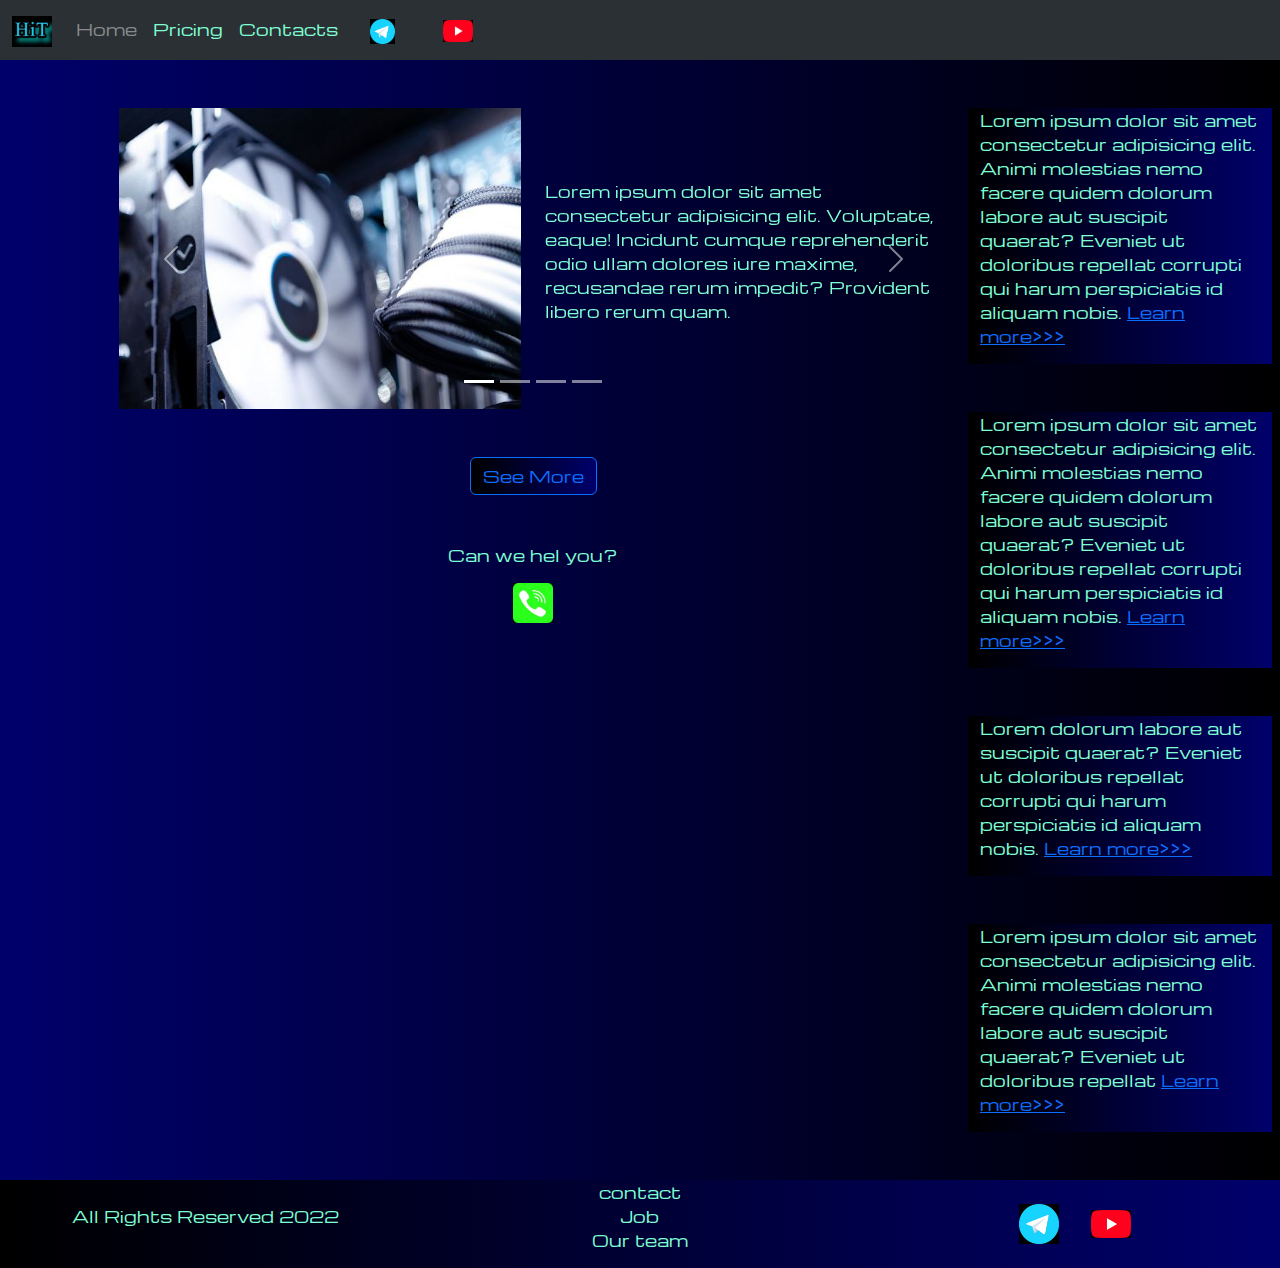
<file: index.html>
<!DOCTYPE html>
<html lang="en">

<head>
  <meta charset="UTF-8">
  <meta name="viewport" content="width=device-width, initial-scale=1.0">
  <link href="https://cdn.jsdelivr.net/npm/bootstrap@5.3.3/dist/css/bootstrap.min.css" rel="stylesheet"
    integrity="sha384-QWTKZyjpPEjISv5WaRU9OFeRpok6YctnYmDr5pNlyT2bRjXh0JMhjY6hW+ALEwIH" crossorigin="anonymous">
  <link rel="stylesheet" href="sours/styles/style.css">
  <link rel="stylesheet" href="sours/styles/bgvideo.css">

  <link rel="apple-touch-icon" sizes="180x180" href="sours/files/favicon_io//apple-touch-icon.png">
  <link rel="icon" type="image/png" sizes="32x32" href="sours/files/favicon_io//favicon-32x32.png">
  <link rel="icon" type="image/png" sizes="16x16" href="sours/files/favicon_io//favicon-16x16.png">
  <link rel="manifest" href="sours/files/favicon_io//site.webmanifest">

  <title>TwinT</title>
</head>

<body>
  <header>
    <nav class="navbar navbar-expand-lg bg-body-tertiary" data-bs-theme="dark">
      <div class="container-fluid">
        <a class="navbar-brand" href="/"><img src="sours/files/logo.jpg" alt="logo"></a>
        <button class="navbar-toggler" type="button" data-bs-toggle="collapse" data-bs-target="#navbarNav"
          aria-controls="navbarNav" aria-expanded="false" aria-label="Toggle navigation">
          <span class="navbar-toggler-icon"></span>
        </button>
        <div class="collapse navbar-collapse" id="navbarNav">
          <ul class="navbar-nav">
            <li class="nav-item">
              <a class="nav-link active" aria-current="page" href="/">Home</a>
            </li>
            <li class="nav-item">
              <a class="nav-link" href="pricing.html">Pricing</a>
            </li>
            <li class="nav-item">
              <a class="nav-link" href="pricing.html">Contacts</a>
            </li>
            <li class="nav-item">
              <a class="nav-link" href="pricing.html">
                <img style="width: 25px; margin-inline: 1em;" src="sours/images/tg.jpg" alt="...">
              </a>
            </li>
            <li class="nav-item">
              <a class="nav-link" href="pricing.html">
                <img style="width: 30px; margin-inline: 1em;" src="sours/images/photo_2024-12-14_00-02-40.jpg"
                  alt="...">
              </a>
            </li>
          </ul>
        </div>
      </div>
    </nav>
  </header>

  <section>

      <div class="container-fluid mt-4">
        <div class="row">
          <div class="col-lg-1">
          </div>

          <div class="col-lg-8 col-md-12 mt-4">
            <div class="row">
              <div id="carouselExampleIndicators" class="carousel slide" data-bs-ride="true">
                <div class="carousel-indicators">
                  <button type="button" data-bs-target="#carouselExampleIndicators" data-bs-slide-to="0" class="active"
                    aria-current="true" aria-label="Slide 1"></button>
                  <button type="button" data-bs-target="#carouselExampleIndicators" data-bs-slide-to="1"
                    aria-label="Slide 2"></button>
                  <button type="button" data-bs-target="#carouselExampleIndicators" data-bs-slide-to="2"
                    aria-label="Slide 3"></button>
                  <button type="button" data-bs-target="#carouselExampleIndicators" data-bs-slide-to="3"
                    aria-label="Slide 4"></button>
                </div>
                <div class="carousel-inner">
                  <div class="carousel-item active">
                    <div class="d-block w-100">
                      <div class="row">
                        <div class="col-lg-6 col-md-6">
                          <img src="sours/images/culler.jpg" class="w-100" alt="culler">
                        </div>
                        <div class="col-lg-6 col-md-6 slide-text">
                          <p>Lorem ipsum dolor sit amet consectetur adipisicing elit. Voluptate, eaque! Incidunt cumque
                            reprehenderit odio ullam dolores iure maxime, recusandae rerum impedit? Provident libero
                            rerum quam.</p>
                        </div>
                      </div>
                    </div>
                  </div>
                  <div class="carousel-item">
                    <div class="d-block w-100">
                      <div class="row">
                        <div class="col-lg-6 col-md-6">
                          <img src="sours/images/clawa.jpg" class="w-100" alt="keywords">
                        </div>
                        <div class="col-lg-6 col-md-6 slide-text">
                          <p>Lorem ipsum dolor sit amet consectetur adipisicing elit. Voluptate, eaque! Incidunt cumque
                            reprehenderit odio ullam dolores iure maxime, recusandae rerum impedit? Provident libero
                            rerum quam.</p>
                        </div>
                      </div>
                    </div>
                  </div>
                  <div class="carousel-item">
                    <div class="d-block w-100">
                      <div class="row">
                        <div class="col-lg-6 col-md-6">
                          <img src="sours/images/dualshock.jpg" class="w-100" alt="controller">
                        </div>
                        <div class="col-lg-6 col-md-6 slide-text">
                          <p>Lorem ipsum dolor sit amet consectetur adipisicing elit. Voluptate, eaque! Incidunt cumque
                            reprehenderit odio ullam dolores iure maxime, recusandae rerum impedit? Provident libero
                            rerum quam.</p>
                        </div>
                      </div>
                    </div>
                  </div>
                  <div class="carousel-item">
                    <div class="d-block w-100">
                      <div class="row">
                        <div class="col-lg-6 col-md-6">
                          <img src="sours/images/computer.jpg" class="w-100" alt="controller">
                        </div>
                        <div class="col-lg-6 col-md-6 slide-text">
                          <p>Lorem ipsum dolor sit amet consectetur adipisicing elit. Voluptate, eaque! Incidunt cumque
                            reprehenderit odio ullam dolores iure maxime, recusandae rerum impedit? Provident libero
                            rerum quam.</p>
                        </div>
                      </div>
                    </div>
                  </div>
                </div>
                <button class="carousel-control-prev" type="button" data-bs-target="#carouselExampleIndicators"
                  data-bs-slide="prev">
                  <span class="carousel-control-prev-icon" aria-hidden="true"></span>
                  <span class="visually-hidden">Previous</span>
                </button>
                <button class="carousel-control-next" type="button" data-bs-target="#carouselExampleIndicators"
                  data-bs-slide="next">
                  <span class="carousel-control-next-icon" aria-hidden="true"></span>
                  <span class="visually-hidden">Next</span>
                </button>
              </div>

              <div class="col-lg-12 col-md-12 text-center mt-4">
                <button type="button" class="btn btn-outline-primary my-4">See More</button>
              </div>
              <div class="col-lg-12 col-md-12 text-center mt-4">
                <p>Can we hel you?</p>
              </div>
              <div class="col-lg-12 col-md-12 text-center">
                <img class="call-anim" style="width: 40px;" src="sours/images/phone.jpg" alt="">
                <!-- <p class="my-phone-number active"> +7(965)5466420</p> -->
              </div>
            </div>
          </div>

          <div class="col-lg-3 col-md-12">
            <div class="row px-2">
              <div class="col-lg-12 sidebar my-4">
                <p>Lorem ipsum dolor sit amet consectetur adipisicing elit. Animi molestias nemo facere quidem dolorum
                  labore aut suscipit quaerat? Eveniet ut doloribus repellat corrupti qui harum perspiciatis id aliquam
                  nobis. <a href="#"> Learn more>>></a></p>
              </div>
              <div class="col-lg-12 sidebar my-4">
                <p>Lorem ipsum dolor sit amet consectetur adipisicing elit. Animi molestias nemo facere quidem dolorum
                  labore aut suscipit quaerat? Eveniet ut doloribus repellat corrupti qui harum perspiciatis id aliquam
                  nobis. <a href="#"> Learn more>>></a></p>
              </div>
              <div class="col-lg-12 sidebar my-4">
                <p>Lorem dolorum
                  labore aut suscipit quaerat? Eveniet ut doloribus repellat corrupti qui harum perspiciatis id aliquam
                  nobis. <a href="#"> Learn more>>></a></p>
              </div>
              <div class="col-lg-12 sidebar my-4">
                <p>Lorem ipsum dolor sit amet consectetur adipisicing elit. Animi molestias nemo facere quidem dolorum
                  labore aut suscipit quaerat? Eveniet ut doloribus repellat <a href="#"> Learn more>>></a></p>
              </div>
            </div>
          </div>


        </div>



      </div>

  </section>

  <footer class="mt-4">
    <div class="cotainer-fluid">
      <div class="row">
        <div class="col-lg-4 col-md-12 footer-text text-center">
          <p>All Rights Reserved 2022</p>
        </div>
        <div class="col-lg-4 col-md-12 footer-text text-center">
          <p>contact <br>Job <br>Our team</p>
        </div>
        <div class="col-lg-4 col-md-12 media-links">
          <img style="width: 40px; margin-inline: 1em;" src="sours/images/tg.jpg" alt="...">
          <img style="width: 40px; margin-inline: 1em;" src="sours/images/photo_2024-12-14_00-02-40.jpg" alt="...">
        </div>
      </div>
    </div>
  </footer>

  <script src="https://cdn.jsdelivr.net/npm/bootstrap@5.3.3/dist/js/bootstrap.bundle.min.js"
    integrity="sha384-YvpcrYf0tY3lHB60NNkmXc5s9fDVZLESaAA55NDzOxhy9GkcIdslK1eN7N6jIeHz"
    crossorigin="anonymous"></script>
</body>

</html>
</file>
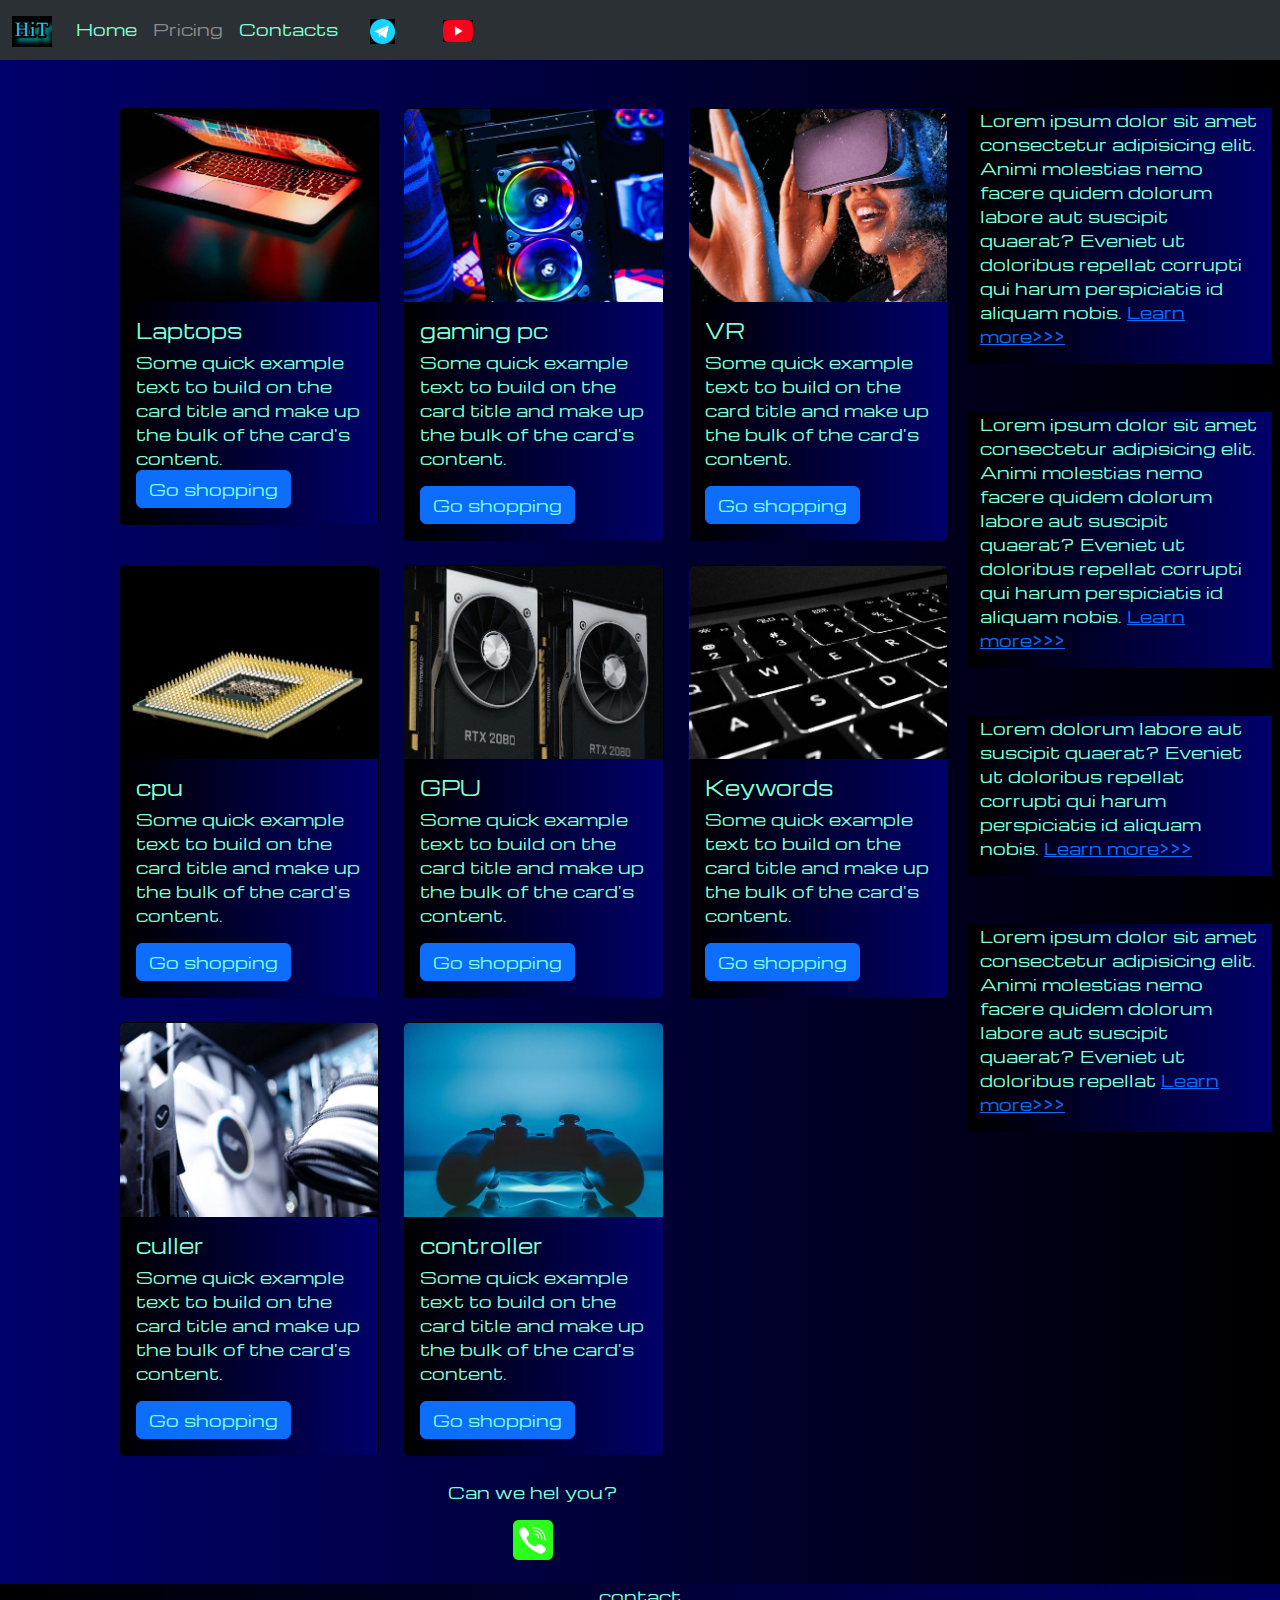
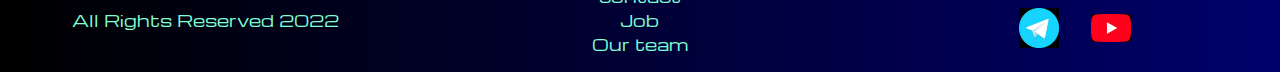
<file: pricing.html>
<!DOCTYPE html>
<html lang="en">

<head>
  <meta charset="UTF-8">
  <meta name="viewport" content="width=device-width, initial-scale=1.0">
  <link href="https://cdn.jsdelivr.net/npm/bootstrap@5.3.3/dist/css/bootstrap.min.css" rel="stylesheet"
    integrity="sha384-QWTKZyjpPEjISv5WaRU9OFeRpok6YctnYmDr5pNlyT2bRjXh0JMhjY6hW+ALEwIH" crossorigin="anonymous">
  <link rel="stylesheet" href="sours/styles/style.css">
  <title>Document</title>
</head>

<body>
  <header>
    <nav class="navbar navbar-expand-lg bg-body-tertiary" data-bs-theme="dark">
      <div class="container-fluid">
        <a class="navbar-brand" href="/"><img src="sours/files/logo.jpg" alt="logo"></a>
        <button class="navbar-toggler" type="button" data-bs-toggle="collapse" data-bs-target="#navbarNav"
          aria-controls="navbarNav" aria-expanded="false" aria-label="Toggle navigation">
          <span class="navbar-toggler-icon"></span>
        </button>
        <div class="collapse navbar-collapse" id="navbarNav">
          <ul class="navbar-nav">
            <li class="nav-item">
              <a class="nav-link" aria-current="page" href="/">Home</a>
            </li>
            <li class="nav-item">
              <a class="nav-link active" href="pricing.html">Pricing</a>
            </li>
            <li class="nav-item">
              <a class="nav-link" href="pricing.html">Contacts</a>
            </li>
            <li class="nav-item">
              <a class="nav-link" href="pricing.html">
                <img style="width: 25px; margin-inline: 1em;" src="sours/images/tg.jpg" alt="...">
              </a>
            </li>
            <li class="nav-item">
              <a class="nav-link" href="pricing.html">
                <img style="width: 30px; margin-inline: 1em;" src="sours/images/photo_2024-12-14_00-02-40.jpg" alt="...">
              </a>
            </li>
          </ul>
        </div>
      </div>
    </nav>
  </header>

  <section>
    <div class="container-fluid mt-4">
      <div class="row">
        <div class="col-lg-1">
        </div>

        <div class="col-lg-8 col-md-12">
          <div class="row">
            <div class="col-lg-4 col-md-6 mt-4">
              <div class="card">
                <a href="#"><img src="sours/images/laptop.jpg" class="card-img-top" alt="laptop"></a>
                <div class="card-body">
                  <a href="#">
                    <h5 class="card-title">Laptops</h5>
                  </a>
                  <a href="#">
                    <p class="card-text">Some quick example text to build on the card title and make up the bulk of the
                      card's content.</p>
                  </a>
                  <a href="#" class="btn btn-primary">Go shopping</a>
                </div>
              </div>
            </div>
            <div class="col-lg-4 col-md-6 mt-4">
              <div class="card">
                <img src="sours/images/computer.jpg" class="card-img-top" alt="...">
                <div class="card-body">
                  <h5 class="card-title">gaming pc</h5>
                  <p class="card-text">Some quick example text to build on the card title and make up the bulk of the
                    card's content.</p>
                  <a href="#" class="btn btn-primary">Go shopping</a>
                </div>
              </div>
            </div>
            <div class="col-lg-4 col-md-6 mt-4">
              <div class="card">
                <img src="sours/images/vr.jpg" class="card-img-top" alt="...">
                <div class="card-body">
                  <h5 class="card-title">VR</h5>
                  <p class="card-text">Some quick example text to build on the card title and make up the bulk of the
                    card's content.</p>
                  <a href="#" class="btn btn-primary">Go shopping</a>
                </div>
              </div>
            </div>
            <div class="col-lg-4 col-md-6 mt-4">
              <div class="card">
                <img src="sours/images/cpu.jpg" class="card-img-top" alt="...">
                <div class="card-body">
                  <h5 class="card-title">cpu</h5>
                  <p class="card-text">Some quick example text to build on the card title and make up the bulk of the
                    card's content.</p>
                  <a href="#" class="btn btn-primary">Go shopping</a>
                </div>
              </div>
            </div>
            <div class="col-lg-4 col-md-6 mt-4">
              <div class="card">
                <img src="sours/images/videocard.jpg" class="card-img-top" alt="...">
                <div class="card-body">
                  <h5 class="card-title">GPU</h5>
                  <p class="card-text">Some quick example text to build on the card title and make up the bulk of the
                    card's content.</p>
                  <a href="#" class="btn btn-primary">Go shopping</a>
                </div>
              </div>
            </div>
            <div class="col-lg-4 col-md-6 mt-4">
              <div class="card">
                <img src="sours/images/clawa.jpg" class="card-img-top" alt="...">
                <div class="card-body">
                  <h5 class="card-title">Keywords</h5>
                  <p class="card-text">Some quick example text to build on the card title and make up the bulk of the
                    card's content.</p>
                  <a href="#" class="btn btn-primary">Go shopping</a>
                </div>
              </div>
            </div>
            <div class="col-lg-4 col-md-6 mt-4">
              <div class="card">
                <img src="sours/images/culler.jpg" class="card-img-top" alt="...">
                <div class="card-body">
                  <h5 class="card-title">culler</h5>
                  <p class="card-text">Some quick example text to build on the card title and make up the bulk of the
                    card's content.</p>
                  <a href="#" class="btn btn-primary">Go shopping</a>
                </div>
              </div>
            </div>
            <div class="col-lg-4 col-md-6 mt-4">
              <div class="card">
                <img src="sours/images/dualshock.jpg" class="card-img-top" alt="...">
                <div class="card-body">
                  <h5 class="card-title">controller</h5>
                  <p class="card-text">Some quick example text to build on the card title and make up the bulk of the
                    card's content.</p>
                  <a href="#" class="btn btn-primary">Go shopping</a>
                </div>
              </div>
            </div>
          </div>
          <div class="col-lg-12 col-md-12 text-center mt-4">
            <p>Can we hel you?</p>
          </div>
          <div class="col-lg-12 col-md-12 text-center">
            <img class="call-anim" style="width: 40px;" src="sours/images/phone.jpg" alt="">
            <!-- <p class="my-phone-number active"> +7(965)5466420</p> -->
          </div>
        </div>

        <div class="col-lg-3 col-md-12">
          <div class="row px-2">
            <div class="col-lg-12 sidebar my-4">
              <p>Lorem ipsum dolor sit amet consectetur adipisicing elit. Animi molestias nemo facere quidem dolorum
                labore aut suscipit quaerat? Eveniet ut doloribus repellat corrupti qui harum perspiciatis id aliquam
                nobis. <a href="#"> Learn more>>></a></p>
            </div>
            <div class="col-lg-12 sidebar my-4">
              <p>Lorem ipsum dolor sit amet consectetur adipisicing elit. Animi molestias nemo facere quidem dolorum
                labore aut suscipit quaerat? Eveniet ut doloribus repellat corrupti qui harum perspiciatis id aliquam
                nobis. <a href="#"> Learn more>>></a></p>
            </div>            
            <div class="col-lg-12 sidebar my-4">
              <p>Lorem dolorum
                labore aut suscipit quaerat? Eveniet ut doloribus repellat corrupti qui harum perspiciatis id aliquam
                nobis. <a href="#"> Learn more>>></a></p>
            </div>            
            <div class="col-lg-12 sidebar my-4">
              <p>Lorem ipsum dolor sit amet consectetur adipisicing elit. Animi molestias nemo facere quidem dolorum
                labore aut suscipit quaerat? Eveniet ut doloribus repellat <a href="#"> Learn more>>></a></p>
            </div>
          </div>
        </div>


      </div>



    </div>
  </section>

  <footer class="mt-4">
    <div class="cotainer-fluid">
      <div class="row">
        <div class="col-lg-4 col-md-12 footer-text text-center">
          <p>All Rights Reserved 2022</p>
        </div>
        <div class="col-lg-4 col-md-12 footer-text text-center">
          <p>contact <br>Job <br>Our team</p>
        </div>
        <div class="col-lg-4 col-md-12 media-links">
          <img style="width: 40px; margin-inline: 1em;" src="sours/images/tg.jpg" alt="...">
          <img style="width: 40px; margin-inline: 1em;" src="sours/images/photo_2024-12-14_00-02-40.jpg" alt="...">
        </div>
      </div>
    </div>
  </footer>


  <script src="https://cdn.jsdelivr.net/npm/bootstrap@5.3.3/dist/js/bootstrap.bundle.min.js"
    integrity="sha384-YvpcrYf0tY3lHB60NNkmXc5s9fDVZLESaAA55NDzOxhy9GkcIdslK1eN7N6jIeHz"
    crossorigin="anonymous"></script>
</body>

</html>
</file>
<file: sours/styles/style.css>
@import url('https://fonts.googleapis.com/css2?family=Inter:ital,opsz,wght@0,14..32,100..900;1,14..32,100..900&family=Michroma&family=Montserrat:ital,wght@0,100..900;1,100..900&display=swap');

body {
    background: linear-gradient(90deg, #00006b 0%, #000000 100%);
    font-family: Michroma, serif;
}

p {
    color: aquamarine;
}

.nav-link {
    color: aquamarine;
}

.navbar-nav .nav-link.active  {
    color: rgb(138, 139, 139);
}

.navbar-brand img {
    width: 40px;
}

.navbar-toggler {
    background-color: rgb(138, 139, 139);
}

.sidebar {
    color: aquamarine;
    background: linear-gradient(270deg, #00006b 0%, #000000 100%);
}

.card {
    background: linear-gradient(270deg, #00006b 0%, #000000 100%);
    color: aquamarine;
}

.card a{
    text-decoration: none;
    color: aquamarine;
}

.slide-text,
.footer-text {
    color: aquamarine;
    margin: auto auto;
}  

footer,
.btn-outline-primary{
    background: linear-gradient(270deg, #00006b 0%, #000000 100%);
}

.media-links{
    display: flex;
    justify-content: center;
    align-items: center;
}

.call-anim {
    animation: Call 2s ease 0s infinite alternate forwards;
}

@keyframes Call {
	0%,
	100% {
		transform: translateX(0%);
		transform-origin: 50% 50%;
	}

	15% {
		transform: translateX(-30px) rotate(-6deg);
	}

	30% {
		transform: translateX(15px) rotate(6deg);
	}

	45% {
		transform: translateX(-15px) rotate(-3.6deg);
	}

	60% {
		transform: translateX(9px) rotate(2.4deg);
	}

	75% {
		transform: translateX(-6px) rotate(-1.2deg);
	}
}

/* .my-phone-number {
    display: none;
    background-color: rgb(0, 0, 0);
}

.my-phone-number:hover{
    display: block;
    position: absolute;
} */

@media (max-width: 755px) {
    .carousel-indicators {
        display: none;
    }
}
</file>
<file: sours/styles/bgvideo.css>
.bg-video {
    height: 70vh;
    width: 100%;
    position: relative;
    display: flex;
    justify-content: center;
    align-items: center;
}

.bg-video video {
    height: 70vh;
    width: 100%;
    position: absolute;
    top: 0;
    left: 0;
    z-index: 1;
}

.effect {
    height: 70vh;
    width: 100%;
    position: absolute;
    top: 0;
    left: 0;
    z-index: 2;
    background-color: rgba(0, 0, 0, 0.295);
}

.video-text {
    color: aquamarine;
    z-index: 2;
}
</file>
